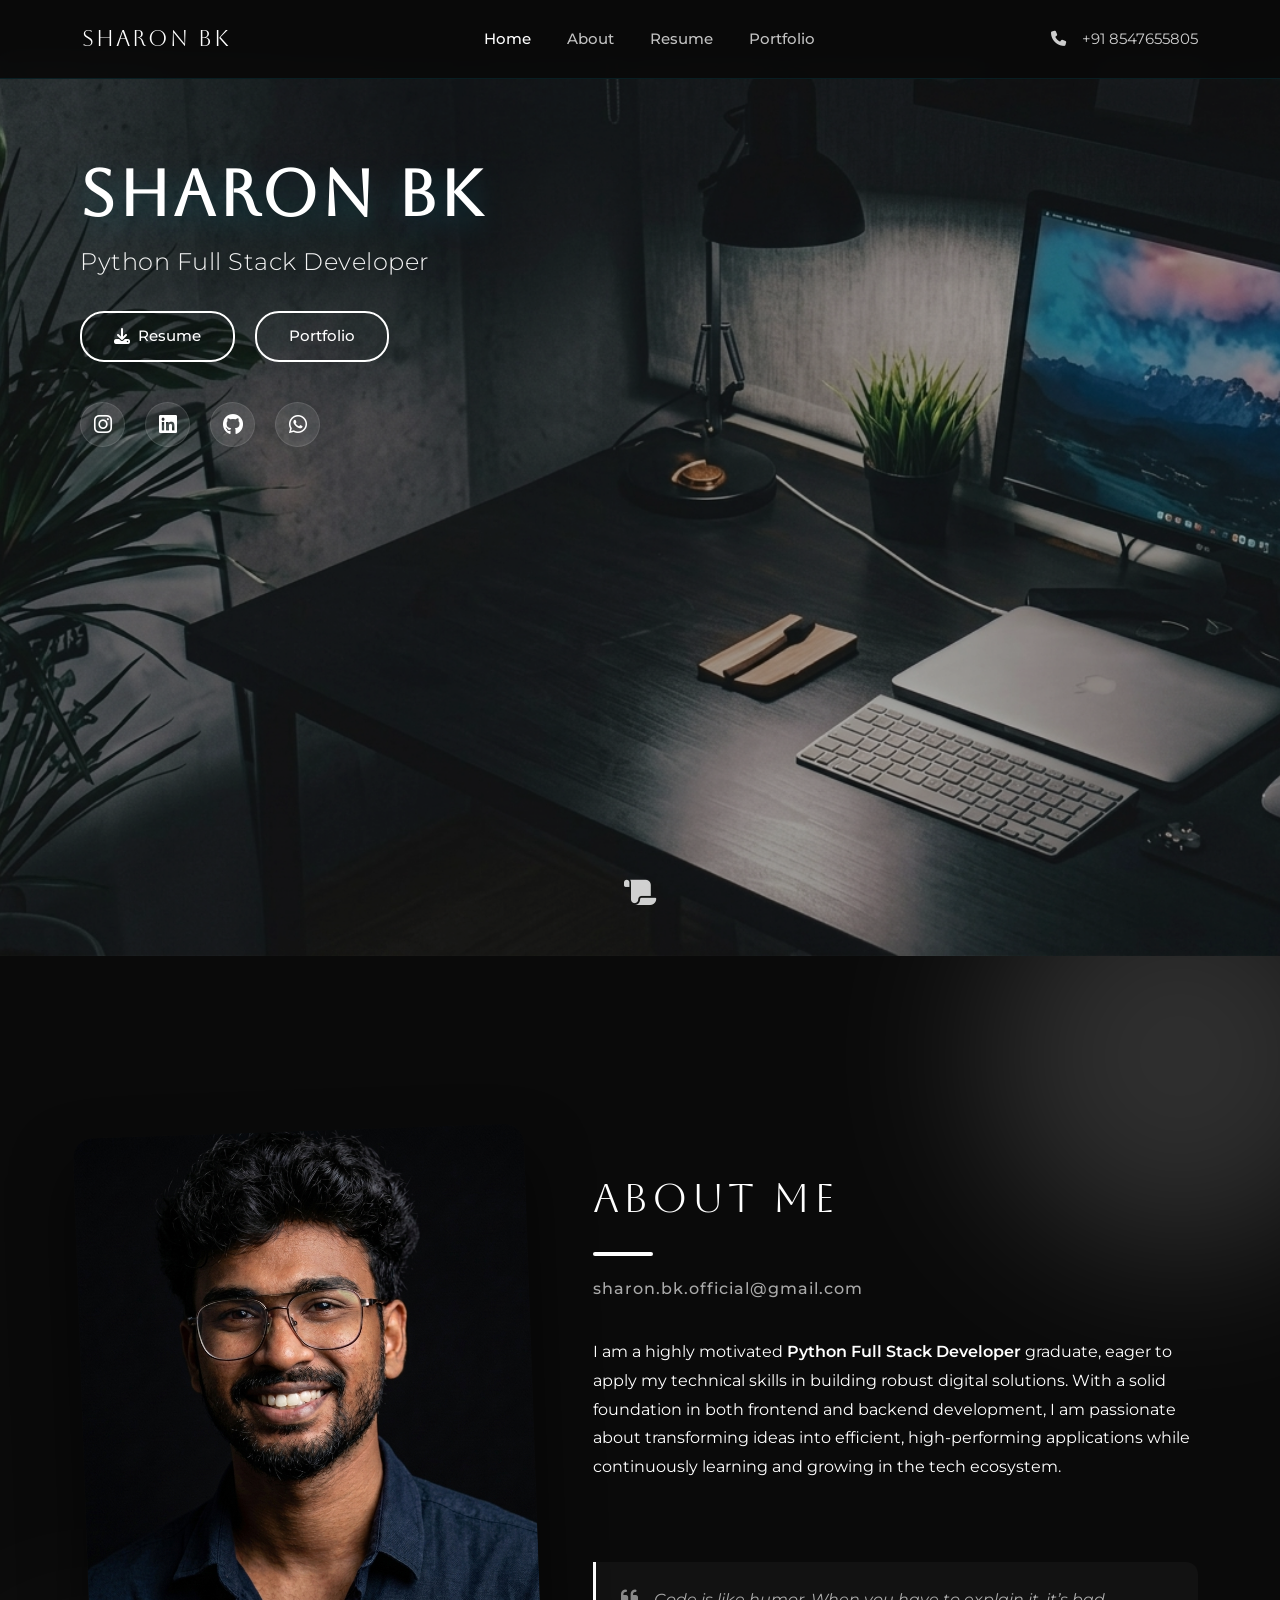
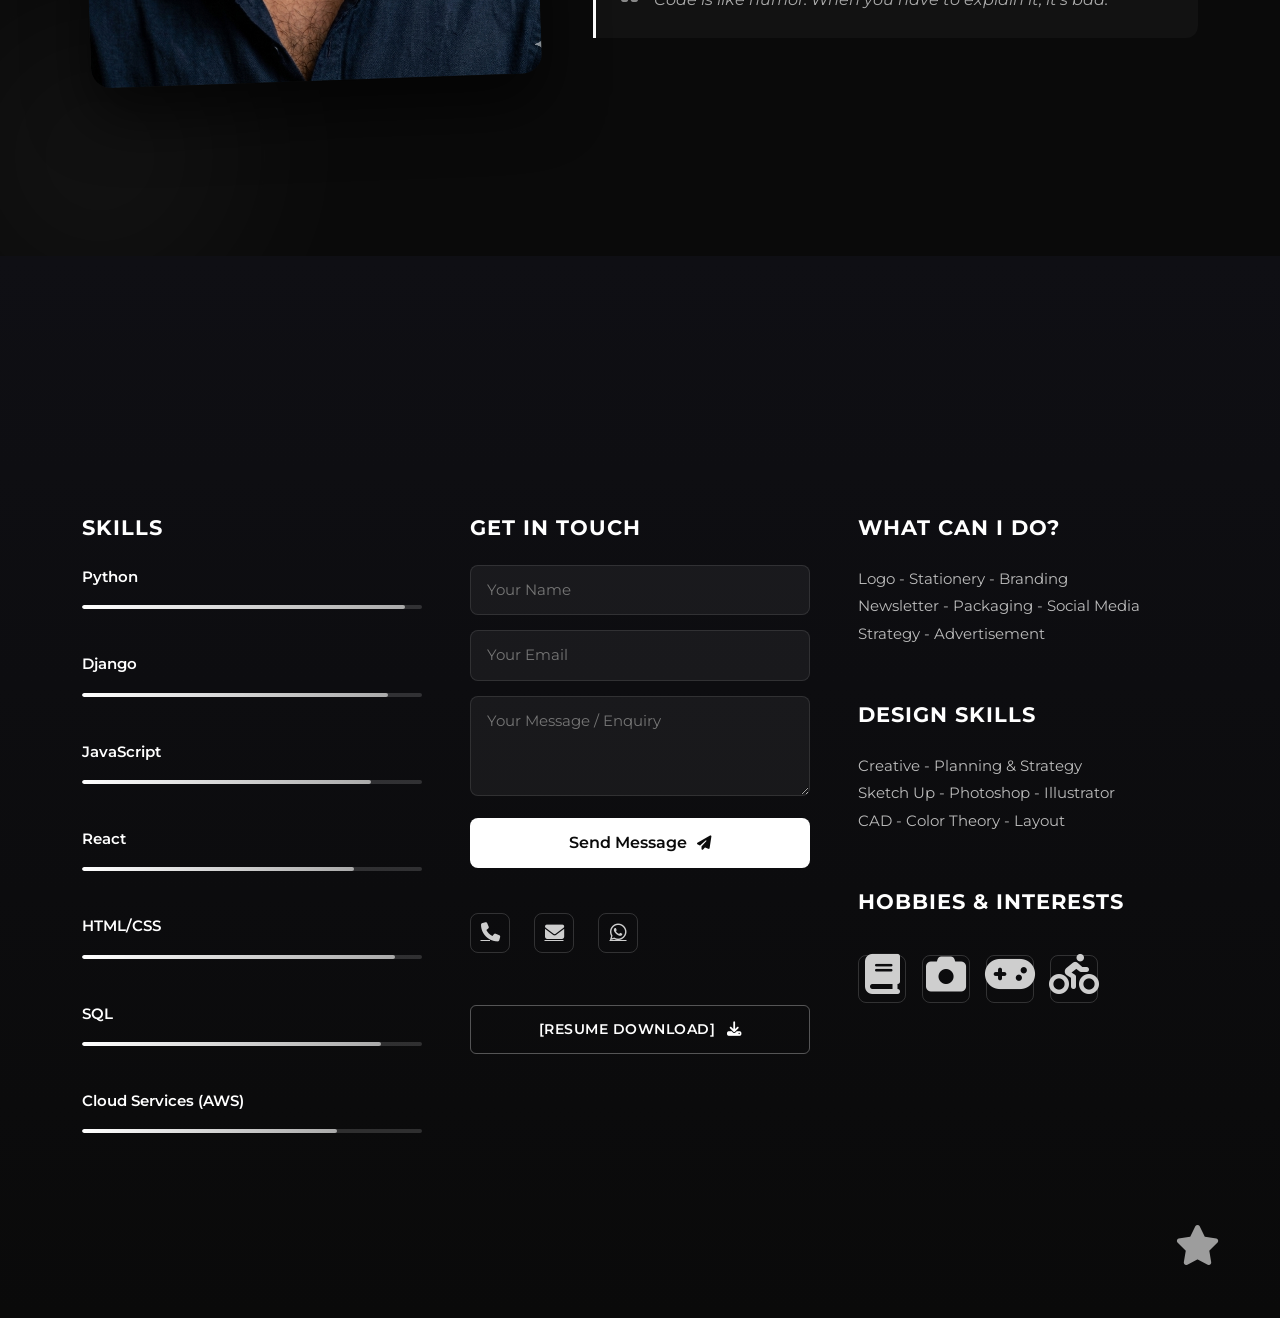
<file: index.html>
<!DOCTYPE html>
<html lang="en">
<head>
    <meta charset="UTF-8">
    <meta name="viewport" content="width=device-width, initial-scale=1.0">
    <title>SHARON BK - Python Full Stack Developer</title>
    <link href="https://fonts.googleapis.com/css2?family=Montserrat:wght@300;400;500;600;700&family=Aboreto&display=swap" rel="stylesheet">
    <link rel="stylesheet" href="https://cdnjs.cloudflare.com/ajax/libs/font-awesome/6.4.0/css/all.min.css">
    <link href="https://cdn.jsdelivr.net/npm/bootstrap@5.3.0/dist/css/bootstrap.min.css" rel="stylesheet">
    <link rel="stylesheet" href="styles.css">
</head>
<body>
    <!-- Navigation Bar -->
    <nav class="navbar navbar-expand-lg navbar-dark fixed-top custom-navbar">
        <div class="container">
            <a class="navbar-brand hero-title-small" href="#home">SHARON BK</a>
            <button class="navbar-toggler" type="button" data-bs-toggle="collapse" data-bs-target="#navbarNav">
                <span class="navbar-toggler-icon"></span>
            </button>
            <div class="collapse navbar-collapse" id="navbarNav">
                <ul class="navbar-nav mx-auto">
                    <li class="nav-item"><a href="#home" class="nav-link active">Home</a></li>
                    <li class="nav-item"><a href="#about" class="nav-link">About</a></li>
                    <li class="nav-item"><a href="#resume" class="nav-link">Resume</a></li>
                    <li class="nav-item"><a href="#portfolio" class="nav-link">Portfolio</a></li>
                </ul>
                <div class="nav-right d-flex align-items-center">
                    <i class="fas fa-phone me-2"></i>
                    <span class="phone-number">+91 8547655805</span>
                </div>
            </div>
        </div>
    </nav>

    <!-- Section 1: Hero/Home -->
    <section id="home" class="hero-section">
        <div class="hero-background" style="background-image: url('images/desk-workspace.png'); background-size: cover; background-position: center;">
            <div class="hero-overlay"></div>
            <div class="hero-content">
                <h1 class="hero-title">SHARON BK</h1>
                <p class="hero-subtitle">Python Full Stack Developer</p>
                
                <div class="hero-buttons">
                    <a href="resume/Sharon_BK_FullStack_Resume_v2.pdf" target="_blank" class="resume-btn" style="text-decoration: none;">
                        <i class="fas fa-download"></i> Resume
                    </a>
                    <button class="portfolio-btn">
                        Portfolio
                    </button>
                </div>

                <div class="social-links">
                    <a href="https://www.instagram.com/__s_haron_bk?igsh=aXV2NGcwYjd4NnA1" target="_blank" class="social-link">
                        <i class="fab fa-instagram"></i>
                    </a>
                    <a href="https://www.linkedin.com/in/sharon-bk-852421390" target="_blank" class="social-link">
                        <i class="fab fa-linkedin"></i>
                    </a>
                    <a href="https://github.com/Sharuuzz10" target="_blank" class="social-link">
                        <i class="fab fa-github"></i>
                    </a>
                    <a href="https://wa.me/8547655805" target="_blank" class="social-link">
                        <i class="fab fa-whatsapp"></i>
                    </a>
                </div>
            </div>

            <div class="scroll-icon">
                <i class="fas fa-scroll"></i>
            </div>
        </div>
    </section>

    <!-- Section 2: About -->
    <section id="about" class="about-section">
        <div class="about-blobs">
            <div class="blob blob-1"></div>
            <div class="blob blob-2"></div>
        </div>
        <div class="container about-container">
            <div class="row align-items-center">
                <div class="col-lg-5 about-image-wrapper mb-5 mb-lg-0">
                    <div class="about-image">
                        <img src="images/profile.png" alt="Sharon BK Profile">
                    </div>
                </div>
                <div class="col-lg-7 about-content ps-lg-5">
                    <h2 class="about-heading">ABOUT ME</h2>
                    <div class="about-line"></div>
                    <p class="about-email">sharon.bk.official@gmail.com</p>
                    <p class="about-text">
                        I am a highly motivated <strong>Python Full Stack Developer</strong> graduate, eager to apply my technical skills in building robust digital solutions. 
                        With a solid foundation in both frontend and backend development, I am passionate about transforming ideas into efficient, high-performing applications while continuously learning and growing in the tech ecosystem.
                    </p>

                    <div class="about-motto">
                        <i class="fas fa-quote-left"></i>
                        <span>Code is like humor. When you have to explain it, it’s bad.</span>
                    </div>
                </div>
            </div>
        </div>
    </section>

    <!-- Section 3: Skills & Contact -->
    <section id="portfolio" class="skills-contact-section">
        <!-- Navigation Bar (Repeated) -->


        <div class="container skills-container">
            <div class="row g-5">
                <!-- Column 1: Skills -->
                <div class="col-lg-4 skills-column">
                    <h3 class="column-heading">SKILLS</h3>
                    <div class="skills-list">
                        <div class="skill-item">
                            <label>Python</label>
                            <div class="progress-bar">
                                <div class="progress-fill" data-width="95%" style="width: 0%"></div>
                            </div>
                        </div>
                        <div class="skill-item">
                            <label>Django</label>
                            <div class="progress-bar">
                                <div class="progress-fill" data-width="90%" style="width: 0%"></div>
                            </div>
                        </div>
                        <div class="skill-item">
                            <label>JavaScript</label>
                            <div class="progress-bar">
                                <div class="progress-fill" data-width="85%" style="width: 0%"></div>
                            </div>
                        </div>
                        <div class="skill-item">
                            <label>React</label>
                            <div class="progress-bar">
                                <div class="progress-fill" data-width="80%" style="width: 0%"></div>
                            </div>
                        </div>
                        <div class="skill-item">
                            <label>HTML/CSS</label>
                            <div class="progress-bar">
                                <div class="progress-fill" data-width="92%" style="width: 0%"></div>
                            </div>
                        </div>
                        <div class="skill-item">
                            <label>SQL</label>
                            <div class="progress-bar">
                                <div class="progress-fill" data-width="88%" style="width: 0%"></div>
                            </div>
                        </div>
                        <div class="skill-item">
                            <label>Cloud Services (AWS)</label>
                            <div class="progress-bar">
                                <div class="progress-fill" data-width="75%" style="width: 0%"></div>
                            </div>
                        </div>
                    </div>
                </div>

                <!-- Column 2: Get in Touch -->
                <div class="col-lg-4 contact-column">
                    <h3 class="column-heading">GET IN TOUCH</h3>
                    <div id="success-message" class="success-message">Message sent successfully!</div>
                    <form id="contact-form" class="contact-form">
                        <div class="form-group">
                            <input type="text" name="name" placeholder="Your Name" class="form-input" required>
                        </div>
                        <div class="form-group">
                            <input type="email" name="email" placeholder="Your Email" class="form-input" required>
                        </div>
                        <div class="form-group">
                            <textarea name="message" placeholder="Your Message / Enquiry" class="form-textarea" required></textarea>
                        </div>
                        <button type="submit" class="submit-btn">Send Message <i class="fas fa-paper-plane"></i></button>
                    </form>
                    
                    <div class="contact-icons">
                        <a href="tel:+918547655805" class="contact-icon-item">
                            <i class="fas fa-phone"></i>
                        </a>
                        <a href="mailto:sharon.bk.official@gmail.com" class="contact-icon-item">
                            <i class="fas fa-envelope"></i>
                        </a>
                        <a href="https://wa.me/8547655805" target="_blank" class="contact-icon-item">
                            <i class="fab fa-whatsapp"></i>
                        </a>
                    </div>

                    <a href="resume/Sharon_BK_FullStack_Resume_v2.pdf" target="_blank" class="resume-download-btn" style="text-decoration: none;">
                        <span>[RESUME DOWNLOAD]</span>
                        <i class="fas fa-download"></i>
                    </a>
                </div>

                <!-- Column 3: What Can I Do -->
                <div class="col-lg-4 services-column">
                    <h3 class="column-heading">WHAT CAN I DO?</h3>
                    <p class="services-text">Logo - Stationery - Branding<br>Newsletter - Packaging - Social Media<br>Strategy - Advertisement</p>

                    <h3 class="column-heading design-heading">DESIGN SKILLS</h3>
                    <p class="services-text">Creative - Planning & Strategy<br>Sketch Up - Photoshop - Illustrator<br>CAD - Color Theory - Layout</p>

                    <h3 class="column-heading hobbies-heading">HOBBIES & INTERESTS</h3>
                    <div class="hobbies-icons">
                        <div class="hobby-icon">
                            <i class="fas fa-book"></i>
                        </div>
                        <div class="hobby-icon">
                            <i class="fas fa-camera"></i>
                        </div>
                        <div class="hobby-icon">
                            <i class="fas fa-gamepad"></i>
                        </div>
                        <div class="hobby-icon">
                            <i class="fas fa-biking"></i>
                        </div>
                    </div>
                </div>
            </div>
        </div>

        <!-- Footer Sparkle Icon -->
        <div class="footer-sparkle">
            <i class="fas fa-star"></i>
        </div>
    </section>

    <script src="https://cdn.jsdelivr.net/npm/bootstrap@5.3.0/dist/js/bootstrap.bundle.min.js"></script>
    <script src="script.js"></script>
</body>
</html>
</file>
<file: styles.css>
* {
    margin: 0;
    padding: 0;
    box-sizing: border-box;
}

html {
    scroll-behavior: smooth;
}

body {
    font-family: 'Montserrat', Arial, sans-serif;
    background-color: #0a0a0a;
    color: #fff;
    line-height: 1.6;
    overflow-x: hidden;
}

/* ==================== NAVIGATION ==================== */
.custom-navbar {
    background: rgba(10, 10, 10, 0.95) !important;
    backdrop-filter: blur(10px);
    padding: 12px 0;
    border-bottom: 1px solid rgba(255, 255, 255, 0.05);
}

.hero-title-small {
    font-family: 'Aboreto', cursive;
    font-size: 1.4rem;
    letter-spacing: 2px;
    color: #fff !important;
}

.nav-link {
    color: #fff !important;
    opacity: 0.7;
    margin: 0 10px;
    font-weight: 500;
}

.nav-link.active, .nav-link:hover {
    opacity: 1;
}

.phone-number {
    font-weight: 400;
    color: #fff;
}

.nav-link {
    color: #fff;
    text-decoration: none;
    font-weight: 500;
    font-size: 0.95rem;
    opacity: 0.75;
    transition: opacity 0.3s ease;
    position: relative;
}

.nav-link:hover,
.nav-link.active {
    opacity: 1;
}

.nav-link.active::after {
    content: '';
    position: absolute;
    bottom: -12px;
    left: 0;
    right: 0;
    height: 2px;
    background: #fff;
    border-radius: 1px;
}

.nav-right {
    display: flex;
    align-items: center;
    gap: 8px;
    font-size: 0.95rem;
    color: #fff;
    opacity: 0.8;
}

.nav-right i {
    margin-right: 4px;
}

.phone-number {
    font-weight: 400;
}

/* ==================== HERO SECTION ==================== */
.hero-section {
    min-height: 100vh;
    width: 100%;
    position: relative;
    display: flex;
    align-items: flex-end;
    margin-top: 56px;
}

.hero-background {
    position: absolute;
    top: 0;
    left: 0;
    width: 100%;
    height: 100%;
    background-size: cover;
    background-position: center;
    background-repeat: no-repeat;
    z-index: 1;
}

.hero-overlay {
    position: absolute;
    top: 0;
    left: 0;
    width: 100%;
    height: 100%;
    background: rgba(10, 10, 10, 0.3);
    z-index: 2;
}

.hero-content {
    position: relative;
    z-index: 3;
    padding: 100px 48px 120px 80px;
    max-width: 800px;
    animation: fadeInUp 0.8s ease;
}

@media (max-width: 991px) {
    .hero-content {
        padding: 120px 24px 80px 24px;
        text-align: center;
        margin: 0 auto;
    }
    
    .hero-title {
        font-size: 2.5rem;
    }
    
    .hero-buttons {
        justify-content: center;
    }
    
    .social-links {
        justify-content: center;
    }
}

@media (max-width: 576px) {
    .hero-title {
        font-size: 2rem;
    }
    
    .hero-buttons {
        flex-direction: column;
        align-items: center;
    }
}

.hero-title {
    font-family: 'Aboreto', cursive;
    font-size: 4rem;
    font-weight: 400;
    letter-spacing: 5px;
    margin-bottom: 12px;
    color: #fff;
}

.hero-subtitle {
    font-size: 1.2rem;
    font-weight: 400;
    margin-bottom: 36px;
    color: #fff;
    opacity: 0.95;
    letter-spacing: 0.5px;
}

.hero-buttons {
    display: flex;
    gap: 18px;
    margin-bottom: 36px;
}

.resume-btn,
.portfolio-btn {
    background: transparent;
    border: 2px solid #fff;
    color: #fff;
    border-radius: 24px;
    padding: 11px 32px;
    font-size: 0.95rem;
    font-weight: 500;
    font-family: 'Montserrat', Arial, sans-serif;
    cursor: pointer;
    transition: all 0.3s ease;
    display: flex;
    align-items: center;
    gap: 8px;
}

.resume-btn:hover,
.portfolio-btn:hover {
    background: #fff;
    color: #0a0a0a;
}

.hero-buttons i {
    font-size: 1rem;
}

.social-links {
    display: flex;
    align-items: center;
    gap: 12px;
    flex-wrap: wrap;
}

.social-link {
    color: #fff;
    background: rgba(255, 255, 255, 0.1);
    width: 45px;
    height: 45px;
    border-radius: 50%;
    text-decoration: none;
    font-size: 1.2rem;
    display: flex;
    align-items: center;
    justify-content: center;
    transition: all 0.4s cubic-bezier(0.175, 0.885, 0.32, 1.275);
    border: 1px solid rgba(255, 255, 255, 0.1);
}

.social-link:hover {
    background: #fff;
    color: #0a0a0a;
    transform: scale(1.15) rotate(5deg);
    box-shadow: 0 10px 20px rgba(0, 0, 0, 0.3);
}

.social-link i {
    font-size: 1.3rem;
}

.scroll-icon {
    position: absolute;
    left: 50%;
    bottom: 40px;
    transform: translateX(-50%);
    z-index: 3;
    opacity: 0.8;
    font-size: 1.8rem;
    animation: bounce 2s infinite;
}

@keyframes bounce {
    0%, 100% {
        transform: translateX(-50%) translateY(0);
    }
    50% {
        transform: translateX(-50%) translateY(-10px);
    }
}

/* ==================== ABOUT SECTION ==================== */
.about-section {
    min-height: 100vh;
    width: 100%;
    background: #0a0a0a;
    padding: 120px 0;
    display: flex;
    align-items: center;
    position: relative;
    overflow: hidden;
}

.about-blobs {
    position: absolute;
    top: 0;
    left: 0;
    width: 100%;
    height: 100%;
    z-index: 1;
    pointer-events: none;
}

.blob {
    position: absolute;
    border-radius: 50%;
    filter: blur(80px);
    opacity: 0.15;
    animation: blobFloat 20s infinite alternate;
}

.blob-1 {
    width: 400px;
    height: 400px;
    background: #fff;
    top: -100px;
    right: -100px;
}

.blob-2 {
    width: 300px;
    height: 300px;
    background: #444;
    bottom: -50px;
    left: -50px;
    animation-delay: -5s;
}

@keyframes blobFloat {
    0% { transform: translate(0, 0) scale(1); }
    100% { transform: translate(50px, 50px) scale(1.1); }
}

.about-container {
    padding-top: 40px;
    padding-bottom: 40px;
    position: relative;
    z-index: 2;
}

.about-image-wrapper {
    position: relative;
}

.about-image {
    width: 100%;
    height: 550px;
    border-radius: 20px;
    overflow: hidden;
    box-shadow: 0 30px 60px rgba(0, 0, 0, 0.6);
    transform: rotate(-2deg);
    transition: all 0.6s cubic-bezier(0.165, 0.84, 0.44, 1);
}

.about-image img {
    width: 100%;
    height: 100%;
    object-fit: cover;
    transition: transform 0.8s ease;
}

.about-image:hover {
    transform: rotate(0deg) scale(1.03);
    box-shadow: 0 40px 80px rgba(0, 0, 0, 0.8);
}

.about-image:hover img {
    transform: scale(1.1);
}

.experience-badge {
    position: absolute;
    bottom: -30px;
    right: -30px;
    background: #fff;
    color: #0a0a0a;
    padding: 25px;
    border-radius: 15px;
    display: flex;
    flex-direction: column;
    align-items: center;
    text-align: center;
    box-shadow: 0 15px 30px rgba(0, 0, 0, 0.3);
    animation: fadeInUp 0.8s ease 0.5s both;
}

.exp-years {
    font-size: 2.2rem;
    font-weight: 800;
    line-height: 1;
}

.exp-text {
    font-size: 0.8rem;
    font-weight: 600;
    text-transform: uppercase;
    letter-spacing: 1px;
    margin-top: 5px;
}

.about-content {
    display: flex;
    flex-direction: column;
    gap: 20px;
}

.about-heading {
    font-family: 'Aboreto', cursive;
    font-size: 2.8rem;
    font-weight: 400;
    letter-spacing: 4px;
    color: #fff;
}

.about-line {
    width: 60px;
    height: 4px;
    background: #fff;
    border-radius: 2px;
}

.about-email {
    font-size: 1rem;
    color: #aaa;
    font-weight: 500;
    letter-spacing: 1px;
}

.about-text {
    font-size: 1.15rem;
    color: #ccc;
    line-height: 1.9;
}

.about-text strong {
    color: #fff;
    font-weight: 600;
}

.about-stats {
    display: grid;
    grid-template-columns: repeat(3, 1fr);
    gap: 30px;
    margin-top: 20px;
}

.stat-item {
    display: flex;
    flex-direction: column;
    gap: 5px;
}

.stat-number {
    font-size: 1.8rem;
    font-weight: 700;
    color: #fff;
}

.stat-label {
    font-size: 0.85rem;
    color: #888;
    text-transform: uppercase;
    letter-spacing: 1px;
}

.about-motto {
    margin-top: 30px;
    padding: 25px;
    background: rgba(255, 255, 255, 0.03);
    border-left: 3px solid #fff;
    border-radius: 0 12px 12px 0;
    display: flex;
    gap: 15px;
    font-style: italic;
    color: #aaa;
    font-size: 1rem;
}

.about-motto i {
    font-size: 1.2rem;
    color: #fff;
    opacity: 0.5;
}

/* ==================== SKILLS & CONTACT SECTION ==================== */
.skills-contact-section {
    min-height: 100vh;
    width: 100%;
    background: linear-gradient(180deg, rgba(20, 20, 30, 0.5) 0%, #0a0a0a 100%);
    padding: 200px 0 100px;
    position: relative;
}

.navbar-secondary {
    display: none;
}

.skills-container {
    padding-top: 60px;
    padding-bottom: 60px;
}

.skills-column,
.contact-column,
.services-column {
    display: flex;
    flex-direction: column;
}

.column-heading {
    font-size: 1.3rem;
    font-weight: 700;
    letter-spacing: 1px;
    margin-bottom: 24px;
    color: #fff;
    text-transform: uppercase;
}

/* Column 1: Skills */
.skills-list {
    display: flex;
    flex-direction: column;
    gap: 18px;
}

.skill-item {
    display: flex;
    flex-direction: column;
    gap: 8px;
}

.skill-item label {
    font-size: 0.95rem;
    font-weight: 500;
    color: #fff;
}

.progress-bar {
    width: 100%;
    height: 4px;
    background: rgba(255, 255, 255, 0.15);
    border-radius: 2px;
    overflow: hidden;
    position: relative;
}

.progress-fill {
    height: 100%;
    background: linear-gradient(90deg, #fff, #aaa);
    border-radius: 2px;
    width: 0; /* Start at 0 for animation */
    transition: width 1.5s cubic-bezier(0.1, 0.5, 0.2, 1);
}

.skills-list.animate .progress-fill {
    /* Width is set via style attribute in HTML, so we just need to trigger the transition */
}

/* Column 2: Get in Touch */
.email-field {
    display: flex;
    align-items: center;
    gap: 12px;
    margin-bottom: 28px;
    background: rgba(255, 255, 255, 0.05);
    border: 1px solid rgba(255, 255, 255, 0.1);
    border-radius: 8px;
    padding: 12px 16px;
}

.email-input {
    flex: 1;
    background: transparent;
    border: none;
    color: #fff;
    font-size: 0.95rem;
    font-family: 'Montserrat', Arial, sans-serif;
    outline: none;
}

.email-input::placeholder {
    color: #777;
}

.email-btn {
    background: transparent;
    border: none;
    color: #fff;
    cursor: pointer;
    font-size: 1.1rem;
    padding: 0 8px;
    transition: opacity 0.3s ease;
}

.email-btn:hover {
    opacity: 0.8;
}

.contact-icons {
    display: flex;
    gap: 24px;
    margin-bottom: 32px;
    padding: 20px 0;
}

.contact-icon-item {
    width: 40px;
    height: 40px;
    border: 1px solid rgba(255, 255, 255, 0.2);
    border-radius: 8px;
    display: flex;
    align-items: center;
    justify-content: center;
    color: #fff;
    font-size: 1.2rem;
    opacity: 0.8;
    transition: all 0.3s ease;
}

.contact-icon-item:hover {
    opacity: 1;
    border-color: #fff;
    background: rgba(255, 255, 255, 0.1);
    transform: translateY(-5px);
    box-shadow: 0 5px 15px rgba(255, 255, 255, 0.1);
}

/* Contact Form Styles */
.contact-form {
    display: flex;
    flex-direction: column;
    gap: 15px;
    margin-bottom: 25px;
}

.form-group {
    width: 100%;
}

.form-input, 
.form-textarea {
    width: 100%;
    background: rgba(255, 255, 255, 0.05);
    border: 1px solid rgba(255, 255, 255, 0.1);
    border-radius: 8px;
    padding: 12px 16px;
    color: #fff;
    font-family: 'Montserrat', Arial, sans-serif;
    font-size: 0.95rem;
    outline: none;
    transition: border-color 0.3s ease;
}

.form-textarea {
    min-height: 100px;
    resize: vertical;
}

.form-input:focus, 
.form-textarea:focus {
    border-color: rgba(255, 255, 255, 0.4);
}

.submit-btn {
    background: #fff;
    color: #0a0a0a;
    border: none;
    border-radius: 8px;
    padding: 12px 24px;
    font-size: 1rem;
    font-weight: 600;
    font-family: 'Montserrat', Arial, sans-serif;
    cursor: pointer;
    transition: all 0.3s ease;
    display: flex;
    align-items: center;
    justify-content: center;
    gap: 10px;
}

.submit-btn:hover {
    background: #e0e0e0;
    transform: translateY(-2px);
}

.submit-btn i {
    font-size: 0.9rem;
}

.resume-download-btn {
    width: 100%;
    background: transparent;
    border: 1px solid rgba(255, 255, 255, 0.3);
    color: #fff;
    padding: 12px 24px;
    border-radius: 6px;
    font-size: 0.9rem;
    font-weight: 600;
    font-family: 'Montserrat', Arial, sans-serif;
    cursor: pointer;
    transition: all 0.3s ease;
    display: flex;
    align-items: center;
    justify-content: center;
    gap: 12px;
    letter-spacing: 0.5px;
}

.resume-download-btn:hover {
    background: rgba(255, 255, 255, 0.1);
    border-color: #fff;
}

.resume-download-btn i {
    font-size: 0.9rem;
}

/* Column 3: Services */
.services-text {
    font-size: 0.95rem;
    color: #bbb;
    line-height: 1.8;
    margin-bottom: 28px;
}

.design-heading,
.hobbies-heading {
    margin-top: 28px;
}

.hobbies-icons {
    display: flex;
    gap: 16px;
    margin-top: 16px;
}

.hobby-icon {
    width: 48px;
    height: 48px;
    border: 1px solid rgba(255, 255, 255, 0.2);
    border-radius: 8px;
    display: flex;
    align-items: center;
    justify-content: center;
    color: #fff;
    font-size: 1.4rem;
    opacity: 0.8;
    transition: all 0.3s ease;
}

.hobby-icon:hover {
    opacity: 1;
    border-color: #fff;
    background: rgba(255, 255, 255, 0.05);
}

/* Success Message Styles */
.success-message {
    background: rgba(76, 175, 80, 0.1);
    border: 1px solid #4caf50;
    color: #4caf50;
    padding: 15px;
    border-radius: 8px;
    text-align: center;
    margin-bottom: 20px;
    font-size: 0.95rem;
    display: none; /* Hidden by default */
    animation: fadeInDown 0.5s ease;
}

@keyframes fadeInDown {
    from {
        opacity: 0;
        transform: translateY(-20px);
    }
    to {
        opacity: 1;
        transform: translateY(0);
    }
}

/* Footer Sparkle */
.footer-sparkle {
    position: absolute;
    bottom: 40px;
    right: 60px;
    z-index: 10;
    opacity: 0.6;
    font-size: 2.5rem;
    color: #fff;
    animation: fadeInOut 3s infinite;
}

@keyframes fadeInOut {
    0%, 100% {
        opacity: 0.4;
    }
    50% {
        opacity: 0.8;
    }
}

@keyframes fadeInUp {
    from {
        opacity: 0;
        transform: translateY(30px);
    }
    to {
        opacity: 1;
        transform: translateY(0);
    }
}

/* ==================== RESPONSIVE DESIGN ==================== */
@media (max-width: 1024px) {
    .hero-content {
        padding: 80px 0 100px 60px;
    }
    
    .about-container {
        grid-template-columns: 1fr;
        gap: 40px;
    }
    
    .about-image {
        height: 400px;
    }
    
    .skills-container {
        grid-template-columns: repeat(2, 1fr);
        gap: 40px;
    }
}

@media (max-width: 768px) {
    .hero-content {
        padding: 60px 0 80px 40px;
    }
    
    .hero-title {
        font-size: 2.5rem;
    }
    
    .hero-subtitle {
        font-size: 1rem;
    }
    
    .hero-buttons {
        flex-direction: column;
        gap: 12px;
    }
    
    .nav-links {
        gap: 18px;
    }
    
    .nav-container {
        padding: 0 24px;
    }
    
    .about-container,
    .skills-container {
        padding: 0 24px;
    }
    
    .skills-container {
        grid-template-columns: 1fr;
    }
    
    .social-links {
        gap: 8px;
    }
}

@media (max-width: 480px) {
    .hero-content {
        padding: 40px 0 60px 24px;
    }
    
    .hero-title {
        font-size: 1.8rem;
        letter-spacing: 1px;
    }
    
    .hero-subtitle {
        font-size: 0.9rem;
    }
    
    .nav-links {
        gap: 12px;
        font-size: 0.85rem;
    }
    
    .nav-container {
        padding: 0 12px;
    }
    
    .about-container,
    .skills-container {
        padding: 0 12px;
    }
}

/* Navigation */
.navbar {
    position: fixed;
    top: 0;
    width: 100%;
    background: rgba(15, 15, 35, 0.95);
    backdrop-filter: blur(10px);
    border-bottom: 1px solid rgba(0, 212, 255, 0.1);
    z-index: 1000;
    padding: 1rem 0;
}

.navbar .container {
    display: flex;
    justify-content: space-between;
    align-items: center;
}

.nav-brand h1 {
    font-size: 1.8rem;
    font-weight: bold;
    color: var(--primary-color);
    letter-spacing: 2px;
}

.nav-menu {
    display: flex;
    list-style: none;
    gap: 2rem;
    align-items: center;
}

.nav-link {
    color: var(--text-secondary);
    text-decoration: none;
    font-weight: 500;
    position: relative;
    transition: var(--transition);
}

.nav-link:hover,
.nav-link.active {
    color: var(--primary-color);
}

.nav-link.active::after {
    content: '';
    position: absolute;
    bottom: -8px;
    left: 0;
    right: 0;
    height: 2px;
    background: var(--primary-color);
    border-radius: 2px;
}

.hamburger {
    display: none;
    flex-direction: column;
    cursor: pointer;
}

.hamburger span {
    width: 25px;
    height: 3px;
    background: var(--primary-color);
    margin: 5px 0;
    transition: var(--transition);
}

/* Hero Section */
.hero {
    margin-top: 80px;
    min-height: calc(100vh - 80px);
    display: flex;
    align-items: center;
    padding: 60px 0;
    background: linear-gradient(135deg, rgba(0, 212, 255, 0.05) 0%, rgba(255, 107, 157, 0.05) 100%);
}

.hero .container {
    display: grid;
    grid-template-columns: 1fr 1fr;
    gap: 60px;
    align-items: center;
}

.hero-content {
    animation: slideInLeft 0.8s ease;
}

.hero-title {
    font-size: 4rem;
    font-weight: 900;
    color: var(--text-primary);
    letter-spacing: 3px;
    margin-bottom: 10px;
    text-shadow: 0 10px 30px rgba(0, 212, 255, 0.2);
}

.hero-subtitle {
    font-size: 1.5rem;
    color: var(--primary-color);
    margin-bottom: 30px;
    font-weight: 300;
}

.hero-buttons {
    display: flex;
    gap: 20px;
    margin-bottom: 40px;
}

.btn {
    padding: 12px 30px;
    border: none;
    border-radius: 8px;
    font-size: 1rem;
    font-weight: 600;
    cursor: pointer;
    transition: var(--transition);
    text-decoration: none;
    display: inline-block;
}

.btn-primary {
    background: var(--primary-color);
    color: var(--dark-bg);
}

.btn-primary:hover {
    background: #00a8cc;
    transform: translateY(-3px);
    box-shadow: 0 10px 30px rgba(0, 212, 255, 0.3);
}

.btn-secondary {
    background: transparent;
    color: var(--primary-color);
    border: 2px solid var(--primary-color);
}

.btn-secondary:hover {
    background: var(--primary-color);
    color: var(--dark-bg);
    transform: translateY(-3px);
}

.social-links {
    display: flex;
    gap: 20px;
}

.social-icon {
    display: inline-flex;
    align-items: center;
    justify-content: center;
    width: 45px;
    height: 45px;
    border: 2px solid var(--primary-color);
    border-radius: 50%;
    color: var(--primary-color);
    text-decoration: none;
    transition: var(--transition);
    font-size: 1.2rem;
}

.social-icon:hover {
    background: var(--primary-color);
    color: var(--dark-bg);
    transform: translateY(-5px);
}

.hero-image {
    animation: slideInRight 0.8s ease;
}

.hero-img {
    width: 100%;
    height: 500px;
    object-fit: cover;
    border-radius: 20px;
    border: 2px solid rgba(0, 212, 255, 0.2);
}

/* About Section */
.about {
    padding: 100px 0;
    background: linear-gradient(180deg, rgba(22, 33, 62, 0.3) 0%, transparent 100%);
}

.about .container {
    display: grid;
    grid-template-columns: 1fr 1.5fr;
    gap: 60px;
    align-items: center;
}

.about-image {
    animation: fadeIn 1s ease;
}

.profile-img {
    width: 300px;
    height: 400px;
    border-radius: 15px;
    border: 2px solid rgba(0, 212, 255, 0.2);
    margin: 0 auto;
    object-fit: cover;
}

.about-content h2 {
    font-size: 2.5rem;
    color: var(--text-primary);
    margin-bottom: 10px;
}

.email {
    color: var(--primary-color);
    margin-bottom: 20px;
    font-weight: 500;
}

.about-text {
    color: var(--text-secondary);
    font-size: 1rem;
    line-height: 1.8;
    margin-bottom: 30px;
}

.location {
    color: var(--text-secondary);
    line-height: 2;
}

.location i {
    color: var(--primary-color);
    margin-right: 10px;
}

/* Skills Section */
.skills {
    padding: 100px 0;
    background: linear-gradient(180deg, transparent 0%, rgba(0, 212, 255, 0.05) 100%);
}

.skills-grid {
    display: grid;
    grid-template-columns: repeat(2, 1fr);
    gap: 60px;
}

.skills-left h2,
.experience h2,
.design-skills h2,
.hobbies h2 {
    font-size: 2rem;
    color: var(--text-primary);
    margin-bottom: 30px;
}

.skill-item {
    margin-bottom: 25px;
}

.skill-item label {
    display: block;
    color: var(--text-primary);
    font-weight: 600;
    margin-bottom: 8px;
}

.skill-bar {
    height: 8px;
    background: rgba(0, 212, 255, 0.1);
    border-radius: 10px;
    overflow: hidden;
}

.skill-progress {
    height: 100%;
    background: linear-gradient(90deg, var(--primary-color), var(--accent-color));
    border-radius: 10px;
    transition: width 1s ease;
}

/* Experience */
.experience {
    grid-column: 1 / -1;
}

.experience-item {
    display: flex;
    gap: 20px;
    margin-bottom: 30px;
    padding-bottom: 30px;
    border-bottom: 1px solid rgba(0, 212, 255, 0.1);
    animation: fadeIn 0.8s ease;
}

.experience-item:last-child {
    border-bottom: none;
}

.exp-icon {
    width: 50px;
    height: 50px;
    background: rgba(0, 212, 255, 0.15);
    border-radius: 10px;
    display: flex;
    align-items: center;
    justify-content: center;
    color: var(--primary-color);
    font-size: 1.5rem;
    flex-shrink: 0;
}

.exp-content h3 {
    color: var(--text-primary);
    margin-bottom: 5px;
    font-size: 1.1rem;
}

.exp-content p {
    color: var(--text-secondary);
    margin-bottom: 5px;
}

.exp-date {
    color: var(--primary-color);
    font-size: 0.9rem;
}

/* Design Skills */
.design-skills {
    grid-column: 1;
}

.design-skill {
    display: inline-block;
    background: rgba(0, 212, 255, 0.1);
    border: 1px solid rgba(0, 212, 255, 0.25);
    padding: 10px 20px;
    margin-bottom: 12px;
    margin-right: 10px;
    border-radius: 25px;
    color: var(--text-primary);
    transition: var(--transition);
}

.design-skill:hover {
    background: var(--primary-color);
    color: var(--dark-bg);
    border-color: var(--primary-color);
}

/* Hobbies */
.hobbies {
    grid-column: 2;
}

.hobby-icons {
    display: flex;
    gap: 30px;
}

.hobby-icon {
    text-align: center;
}

.hobby-icon i {
    font-size: 2.5rem;
    color: var(--primary-color);
    margin-bottom: 10px;
}

.hobby-icon p {
    color: var(--text-secondary);
    font-size: 0.9rem;
}

/* Portfolio Section */
.portfolio {
    padding: 100px 0;
    background: linear-gradient(180deg, rgba(26, 26, 46, 0.3) 0%, transparent 100%);
}

.portfolio h2 {
    font-size: 2.5rem;
    color: var(--text-primary);
    margin-bottom: 50px;
    text-align: center;
}

.portfolio-grid {
    display: grid;
    grid-template-columns: repeat(2, 1fr);
    gap: 40px;
}

.portfolio-card {
    background: var(--card-bg);
    border-radius: 15px;
    overflow: hidden;
    border: 1px solid rgba(0, 212, 255, 0.1);
    transition: var(--transition);
}

.portfolio-card:hover {
    transform: translateY(-10px);
    border-color: var(--primary-color);
    box-shadow: 0 20px 50px rgba(0, 212, 255, 0.15);
}

.card-image {
    width: 100%;
    height: 200px;
    object-fit: cover;
    border-bottom: 1px solid rgba(0, 212, 255, 0.1);
}

.card-content {
    padding: 30px;
}

.card-content h3 {
    color: var(--text-primary);
    margin-bottom: 10px;
    font-size: 1.3rem;
}

.card-content p {
    color: var(--text-secondary);
    margin-bottom: 20px;
    font-size: 0.95rem;
}

.card-tags {
    display: flex;
    flex-wrap: wrap;
    gap: 10px;
}

.tag {
    background: rgba(0, 212, 255, 0.15);
    color: var(--primary-color);
    padding: 5px 12px;
    border-radius: 20px;
    font-size: 0.85rem;
    border: 1px solid rgba(0, 212, 255, 0.25);
}



/* Footer */
.footer {
    background: var(--card-bg);
    border-top: 1px solid rgba(0, 212, 255, 0.1);
    padding: 40px 0;
    text-align: center;
}

.footer .container {
    display: flex;
    justify-content: space-between;
    align-items: center;
}

.footer p {
    color: var(--text-secondary);
}

.footer-socials {
    display: flex;
    gap: 20px;
}

/* Animations */
@keyframes slideInLeft {
    from {
        opacity: 0;
        transform: translateX(-50px);
    }
    to {
        opacity: 1;
        transform: translateX(0);
    }
}

@keyframes slideInRight {
    from {
        opacity: 0;
        transform: translateX(50px);
    }
    to {
        opacity: 1;
        transform: translateX(0);
    }
}

@keyframes fadeIn {
    from {
        opacity: 0;
    }
    to {
        opacity: 1;
    }
}

/* Responsive Design */
@media (max-width: 768px) {
    .nav-menu {
        display: none;
    }

    .hamburger {
        display: flex;
    }

    .hero-title {
        font-size: 2.5rem;
    }

    .hero-subtitle {
        font-size: 1.1rem;
    }

    .hero .container,
    .about .container {
        grid-template-columns: 1fr;
        gap: 40px;
    }

    .hero-buttons {
        flex-direction: column;
        width: 100%;
    }

    .btn {
        width: 100%;
        text-align: center;
    }

    .skills-grid {
        grid-template-columns: 1fr;
    }

    .experience {
        grid-column: 1;
    }

    .design-skills,
    .hobbies {
        grid-column: 1;
    }

    .portfolio-grid,
    .resources-content {
        grid-template-columns: 1fr;
    }

    .footer .container {
        flex-direction: column;
        gap: 20px;
    }

    .profile-img {
        width: 100%;
        max-width: 250px;
    }
}

@media (max-width: 480px) {
    .hero-title {
        font-size: 2rem;
    }

    .nav-brand h1 {
        font-size: 1.3rem;
    }

    .container {
        padding: 0 15px;
    }

    .about-content h2,
    .portfolio h2 {
        font-size: 1.8rem;
    }
}
</file>
